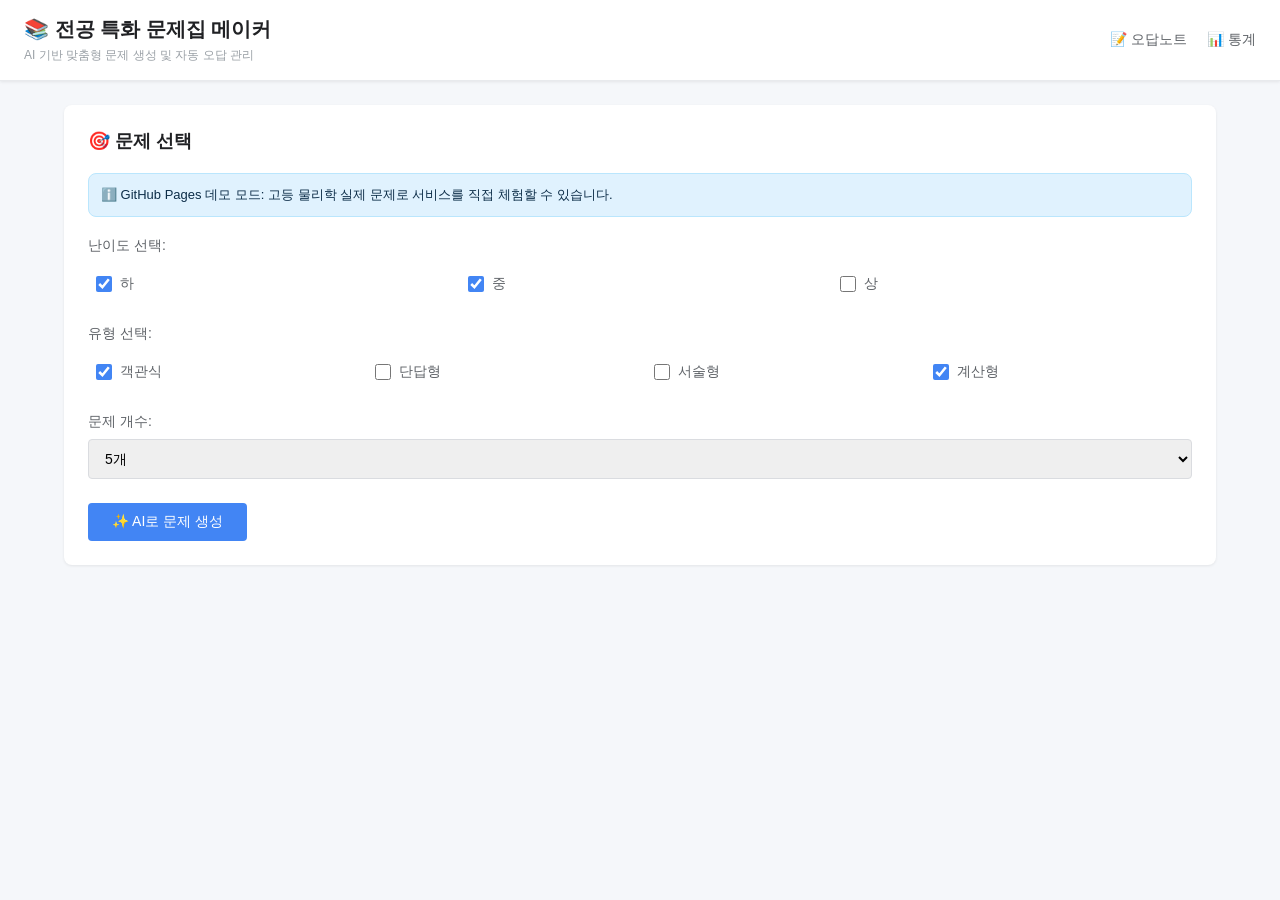
<file: index.html>
<!DOCTYPE html>
<html lang="ko">
<head>
    <meta charset="UTF-8">
    <meta name="viewport" content="width=device-width, initial-scale=1.0">
    <title>전공 특화 문제집 메이커 - AI 문제 생성</title>
    <!-- 데모 데이터 로드 (GitHub Pages 배포용) -->
    <script src="./data/demo-problems.js"></script>
    <script>
        // demo-problems.js 로드 확인 - 중복 로드 방지
        let demoProblemsLoaded = false;
        let demoProblemsLoadAttempted = false;
        
        function checkDemoProblems() {
            console.log('Checking DEMO_PROBLEMS...');
            if (!window.DEMO_PROBLEMS) {
                console.error('DEMO_PROBLEMS is undefined');
                return false;
            }
            if (!Array.isArray(window.DEMO_PROBLEMS)) {
                console.error('DEMO_PROBLEMS is not an array:', typeof window.DEMO_PROBLEMS);
                return false;
            }
            console.log('✓ DEMO_PROBLEMS loaded:', window.DEMO_PROBLEMS.length, 'problems');
            if (window.DEMO_PROBLEMS.length > 0) {
                console.log('First problem sample:', {
                    id: window.DEMO_PROBLEMS[0].id,
                    type: window.DEMO_PROBLEMS[0].type,
                    difficulty: window.DEMO_PROBLEMS[0].difficulty
                });
            }
            demoProblemsLoaded = true;
            return true;
        }
        
        // 페이지 로드 후 동적 로드 확인
        window.addEventListener('load', function() {
            setTimeout(() => {
                if (!demoProblemsLoaded && (!window.DEMO_PROBLEMS || window.DEMO_PROBLEMS.length === 0)) {
                    if (!demoProblemsLoadAttempted) {
                        console.warn('DEMO_PROBLEMS not loaded, trying alternative path...');
                        demoProblemsLoadAttempted = true;
                        const script = document.createElement('script');
                        script.src = './data/demo-problems.js';
                        script.onerror = () => console.error('Failed to load demo-problems.js');
                        script.onload = () => {
                            setTimeout(checkDemoProblems, 500);
                        };
                        document.head.appendChild(script);
                    }
                } else {
                    checkDemoProblems();
                }
            }, 500);
        });
    </script>
    <style>
        * { margin: 0; padding: 0; box-sizing: border-box; }
        body {
            font-family: -apple-system, BlinkMacSystemFont, 'Segoe UI', 'Roboto', sans-serif;
            background: #f5f7fa;
            min-height: 100vh;
            color: #333;
        }
        
        /* 헤더 */
        .header {
            background: white;
            border-bottom: 1px solid #e8eaed;
            padding: 16px 24px;
            display: flex;
            justify-content: space-between;
            align-items: center;
            box-shadow: 0 1px 3px rgba(0, 0, 0, 0.08);
        }
        .header-title { font-size: 20px; font-weight: 600; color: #202124; }
        .nav-links { display: flex; gap: 20px; }
        .nav-links a { color: #5f6368; text-decoration: none; font-size: 14px; cursor: pointer; }
        .nav-links a:hover { color: #202124; }
        
        /* 메인 컨테이너 */
        .container {
            max-width: 1200px;
            margin: 0 auto;
            padding: 24px;
        }
        
        /* 섹션 */
        .section {
            background: white;
            border-radius: 8px;
            padding: 24px;
            margin-bottom: 20px;
            box-shadow: 0 1px 3px rgba(0, 0, 0, 0.08);
        }
        
        .section-title { font-size: 18px; font-weight: 600; margin-bottom: 20px; color: #202124; }
        
        /* 입력 그룹 */
        .input-group { margin-bottom: 16px; }
        label { display: block; font-weight: 500; margin-bottom: 8px; font-size: 14px; color: #5f6368; }
        textarea, select, input[type="number"] {
            width: 100%;
            padding: 10px 12px;
            border: 1px solid #dadce0;
            border-radius: 4px;
            font-family: inherit;
            font-size: 14px;
            transition: all 0.2s;
        }
        textarea:focus, select:focus, input[type="number"]:focus {
            outline: none;
            border-color: #4285f4;
            box-shadow: 0 0 0 2px rgba(66, 133, 244, 0.1);
        }
        textarea { resize: vertical; min-height: 100px; }
        
        /* 체크박스 그룹 */
        .checkbox-group { display: grid; grid-template-columns: repeat(auto-fit, minmax(150px, 1fr)); gap: 12px; margin-top: 12px; }
        .checkbox-label {
            display: flex;
            align-items: center;
            gap: 8px;
            cursor: pointer;
            font-size: 14px;
            padding: 8px;
            border-radius: 4px;
            transition: background 0.2s;
        }
        .checkbox-label:hover { background: #f8f9fa; }
        input[type="checkbox"] { width: 16px; height: 16px; accent-color: #4285f4; cursor: pointer; }
        
        /* 버튼 */
        .button-group { display: flex; gap: 12px; margin-top: 24px; flex-wrap: wrap; }
        button {
            padding: 10px 24px;
            border: none;
            border-radius: 4px;
            font-size: 14px;
            font-weight: 500;
            cursor: pointer;
            transition: all 0.2s;
            min-width: 100px;
        }
        .btn-primary {
            background: #4285f4;
            color: white;
        }
        .btn-primary:hover { background: #357ae8; box-shadow: 0 2px 8px rgba(66, 133, 244, 0.3); }
        .btn-secondary {
            background: #f8f9fa;
            color: #3c4043;
            border: 1px solid #dadce0;
        }
        .btn-secondary:hover { background: #f1f3f4; border-color: #9aa0a6; }
          .hidden { display: none !important; }
        
        /* 퀴즈 화면 */
        .quiz-container { max-width: 800px; margin: 0 auto; }
        .progress-bar { width: 100%; height: 6px; background: #e8eaed; border-radius: 3px; margin-bottom: 20px; overflow: hidden; }
        .progress-fill { height: 100%; background: #4285f4; transition: width 0.3s; }
        
        .question-info { color: #5f6368; font-size: 13px; margin-bottom: 16px; font-weight: 500; }
        .question-text { font-size: 18px; font-weight: 600; color: #202124; margin-bottom: 24px; line-height: 1.8; }
        
        .options { display: flex; flex-direction: column; gap: 10px; margin-bottom: 24px; }
        .option-item {
            padding: 16px;
            border: 1px solid #dadce0;
            border-radius: 6px;
            cursor: pointer;
            transition: all 0.2s;
            font-size: 14px;
            background: white;
            font-weight: 500;
        }
        .option-item:hover { border-color: #4285f4; background: #f8f9fa; }
        .option-item.selected { border: 2px solid #4285f4; background: #e8f0fe; color: #1e40af; }
        .option-item.correct { border: 2px solid #34a853; background: #e6f4ea; color: #137333; }
        .option-item.incorrect { border: 2px solid #ea4335; background: #fce8e6; color: #c5221f; }
        
        /* 답변 입력 필드 */
        .answer-input-group { margin-bottom: 24px; }
        .answer-input-group textarea,
        .answer-input-group input[type="text"] {
            width: 100%;
            padding: 12px 16px;
            border: 1px solid #dadce0;
            border-radius: 6px;
            font-family: inherit;
            font-size: 14px;
            transition: all 0.2s;
            min-height: 50px;
        }
        .answer-input-group textarea:focus,
        .answer-input-group input[type="text"]:focus {
            outline: none;
            border-color: #4285f4;
            box-shadow: 0 0 0 2px rgba(66, 133, 244, 0.1);
        }
        .answer-input-group textarea { resize: vertical; min-height: 100px; }
        .answer-input-placeholder { font-size: 13px; color: #9aa0a6; margin-top: 8px; }
        
        .solution { 
            margin-top: 24px; 
            padding: 20px; 
            background: linear-gradient(135deg, #e8f0fe 0%, #f0f4ff 100%); 
            border-left: 4px solid #4285f4; 
            border-radius: 6px; 
            font-size: 14px; 
            line-height: 1.8; 
            color: #1e40af; 
            border: 1px solid #c6d9ff;
        }
        .solution-title { font-weight: 600; margin-bottom: 12px; font-size: 15px; }
        
        /* 완료 화면 */
        .completion-info { text-align: center; margin-bottom: 32px; }
        .completion-info h2 { font-size: 32px; margin-bottom: 12px; color: #202124; }
        
        .score-grid { display: grid; grid-template-columns: repeat(auto-fit, minmax(140px, 1fr)); gap: 16px; margin: 32px 0; }
        .score-card {
            padding: 28px 20px;
            background: linear-gradient(135deg, #e8f0fe 0%, #f0f4ff 100%);
            border-radius: 12px;
            text-align: center;
            border: 1px solid #c6d9ff;
            transition: transform 0.2s, box-shadow 0.2s;
        }
        .score-card:hover { transform: translateY(-4px); box-shadow: 0 4px 12px rgba(66, 133, 244, 0.15); }
        .score-number { font-size: 44px; font-weight: 700; color: #4285f4; margin-bottom: 12px; }
        .score-label { font-size: 12px; color: #5f6368; font-weight: 600; text-transform: uppercase; letter-spacing: 0.5px; }
        
        /* 모달 */
        .modal-overlay { display: none; position: fixed; top: 0; left: 0; right: 0; bottom: 0; background: rgba(0, 0, 0, 0.5); z-index: 1000; align-items: center; justify-content: center; }
        .modal-overlay.active { display: flex; }
        .modal-content { background: white; border-radius: 12px; padding: 32px; max-width: 700px; width: 90%; max-height: 80vh; overflow-y: auto; box-shadow: 0 8px 32px rgba(0, 0, 0, 0.2); }
        .modal-close { position: absolute; top: 16px; right: 16px; width: 36px; height: 36px; border: none; background: #f8f9fa; border-radius: 50%; cursor: pointer; font-size: 20px; color: #5f6368; transition: all 0.2s; }
        .modal-close:hover { background: #e8eaed; color: #202124; }        .demo-mode { padding: 12px; background: #e0f2fe; border: 1px solid #bae6fd; border-radius: 8px; margin-bottom: 20px; color: #0c2d48; font-size: 13px; }
        .progress-steps { display: flex; flex-wrap: wrap; gap: 8px; margin: 15px 0; }
        .step { padding: 8px 12px; background: #f3f4f6; border-radius: 6px; font-size: 12px; color: #666; }
        .step.active { background: #dbeafe; color: #0284c7; }
        .step.completed { background: #dcfce7; color: #059669; }
        .generation-status { text-align: center; padding: 20px; color: #666; font-size: 14px; }
    </style>
</head>
<body>    <!-- 헤더 -->
    <div class="header">
        <div>
            <div class="header-title">📚 전공 특화 문제집 메이커</div>
            <div style="font-size: 12px; color: #9aa0a6; margin-top: 4px;">AI 기반 맞춤형 문제 생성 및 자동 오답 관리</div>
        </div>
        <div class="nav-links">
            <a onclick="window.location.href='wrong_notes.html'" title="오답노트 보기">📝 오답노트</a>
            <a onclick="window.location.href='stats_dashboard.html'" title="학습 통계 보기">📊 통계</a>
        </div>
    </div>

    <div class="container">
        <!-- 설정 화면 -->
        <div class="setup-section" id="setupSection">
            <div class="section">
                <div class="section-title">🎯 문제 선택</div>

                <div class="demo-mode">
                    ℹ️ GitHub Pages 데모 모드: 고등 물리학 실제 문제로 서비스를 직접 체험할 수 있습니다.
                </div>

                <div class="input-group">
                    <label>난이도 선택:</label>
                    <div class="checkbox-group">
                        <label class="checkbox-label"><input type="checkbox" name="difficulty" value="easy" checked> 하</label>
                        <label class="checkbox-label"><input type="checkbox" name="difficulty" value="medium" checked> 중</label>
                        <label class="checkbox-label"><input type="checkbox" name="difficulty" value="hard"> 상</label>
                    </div>
                </div>

                <div class="input-group">
                    <label>유형 선택:</label>
                    <div class="checkbox-group">
                        <label class="checkbox-label"><input type="checkbox" name="type" value="multiple_choice" checked> 객관식</label>
                        <label class="checkbox-label"><input type="checkbox" name="type" value="short_answer"> 단답형</label>
                        <label class="checkbox-label"><input type="checkbox" name="type" value="essay"> 서술형</label>
                        <label class="checkbox-label"><input type="checkbox" name="type" value="calculation" checked> 계산형</label>
                    </div>
                </div>

                <div class="input-group">
                    <label for="questionCount">문제 개수:</label>
                    <select id="questionCount">
                        <option value="5" selected>5개</option>
                        <option value="10">10개</option>
                        <option value="15">15개</option>
                        <option value="20">20개</option>
                    </select>
                </div>

                <div class="button-group">
                    <button class="btn-primary" onclick="startQuiz()">✨ AI로 문제 생성</button>
                </div>

                <div id="generationProgress" style="display: none;">
                    <div class="progress-steps" id="progressSteps"></div>
                    <div id="generationStatus" class="generation-status"></div>
                </div>
            </div>
        </div>        <!-- 퀴즈 화면 -->
        <div class="quiz-section hidden" id="quizSection">
            <div class="section quiz-container">
                <div class="progress-bar"><div class="progress-fill" id="progressFill" style="width: 0%"></div></div>
                <div class="question-info" id="questionInfo"></div>
                <div class="question-text" id="questionText"></div>
                <div class="options" id="options"></div>
                <div class="solution hidden" id="solution">
                    <div class="solution-title">💡 풀이:</div>
                    <div id="solutionText"></div>
                </div>                <div class="button-group next-button">
                    <button class="btn-secondary" onclick="resetQuiz()">처음으로</button>
                    <button class="btn-secondary" id="skipBtn" onclick="skipQuestion()" style="display: none; background: #fff4e6; border-color: #ffb74d; color: #f57f17;">❓ 모르겠음</button>
                    <button class="btn-primary" id="nextBtn" disabled onclick="uiManager.nextQuizProblem()">다음 문제</button>
                </div>
            </div>
        </div>        <!-- 완료 화면 -->
        <div class="completion-screen hidden" id="completionScreen">
            <div class="section" style="text-align: center;">
                <div class="completion-info"><h2>🎉 퀴즈 완료!</h2></div>
                
                <div class="score-grid">
                    <div class="score-card">
                        <div class="score-number" id="correctCount">0</div>
                        <div class="score-label">정답</div>
                    </div>
                    <div class="score-card">
                        <div class="score-number" id="wrongCount">0</div>
                        <div class="score-label">오답</div>
                    </div>
                    <div class="score-card">
                        <div class="score-number" id="correctRate">0%</div>
                        <div class="score-label">정답률</div>
                    </div>
                    <div class="score-card">
                        <div class="score-number" id="totalCount">0</div>
                        <div class="score-label">총 문제</div>
                    </div>
                </div>
                
                <div class="button-group" style="margin-top: 30px; justify-content: center;">
                    <button class="btn-secondary" onclick="resetQuiz()">처음으로</button>
                    <button class="btn-primary" onclick="showWrongNotes()" id="wrongNotesBtn">📝 오답 노트 보기</button>
                </div>
                <div class="button-group" style="margin-top: 15px; justify-content: center;">
                    <button class="btn-secondary" onclick="window.location.href='stats_dashboard.html'" style="flex: 1; background: linear-gradient(135deg, #667eea 0%, #764ba2 100%); color: white; border: none;">📊 학습 통계 보기</button>
                </div>
            </div>
        </div>
    </div>    <!-- 오답 노트 모달 -->
    <div class="modal-overlay" id="wrongNotesModal">
        <div class="modal-content">
            <button class="modal-close" onclick="closeWrongNotes()">✕</button>
            <div style="font-size: 18px; font-weight: 600; margin-bottom: 20px; color: #202124;">📝 오답 노트</div>
            <div id="wrongNotesContent"></div>
        </div>
    </div><script src="stats_engine.js"></script>
    <script src="wrong_answer_engine.js"></script>
    <script>
        let quizData = [];
        let currentQuestion = 0;
        let answers = [];
        let wrongAnswers = [];
        let apiAvailable = false;
        let questionStartTime = 0; // 문제 풀이 시간 측정용
        let reviewMode = false; // 복습 모드 여부
        let reviewWrongAnswerId = null; // 복습 중인 오답 ID

        // 초기 데모 문제
        const demoQuestions = [
            { question: "SQL의 SELECT 문에서 조건을 지정하는 절은?", type: "multiple_choice", difficulty: "easy", options: ["WHERE", "GROUP BY", "ORDER BY", "HAVING"], correct: 0, solution: "WHERE절은 SQL 쿼리에서 특정 조건을 만족하는 행을 필터링할 때 사용합니다.", hints: ["조건을 필터링하는 SQL 절을 생각해봅시다", "SELECT 다음에 오는 절입니다"], concepts: ["SQL", "SELECT 문"], solutionSteps: ["WHERE 절의 역할 이해", "다른 절과 구분", "정답 선택"] },
            { question: "관계형 데이터베이스의 기본 단위는?", type: "multiple_choice", difficulty: "easy", options: ["테이블", "도큐먼트", "노드", "에지"], correct: 0, solution: "관계형 데이터베이스는 테이블 형태로 데이터를 저장하고 관리합니다.", hints: ["행과 열로 이루어진 구조", "2차원 배열 형태"], concepts: ["관계형 DB", "테이블"], solutionSteps: ["RDB의 정의 확인", "구조 이해", "정답 선택"] },
            { question: "Primary Key의 특성이 아닌 것은?", type: "multiple_choice", difficulty: "medium", options: ["NULL 값 허용", "유니크성", "개체 무결성 보장", "행 식별"], correct: 0, solution: "Primary Key는 NULL 값을 허용하지 않습니다. 반드시 고유한 값이어야 하고, 행을 식별합니다.", hints: ["NULL 값을 허용하지 않는 특성 생각", "데이터 무결성 고려"], concepts: ["Primary Key", "제약조건"], solutionSteps: ["PK의 특성 나열", "각 특성 검증", "NULL 허용 여부 확인"] },
            { question: "INNER JOIN의 결과는?", type: "multiple_choice", difficulty: "medium", options: ["두 테이블의 교집합", "왼쪽 테이블 전체", "오른쪽 테이블 전체", "두 테이블의 합집합"], correct: 0, solution: "INNER JOIN은 두 테이블에서 조건을 만족하는 행들의 교집합을 반환합니다.", hints: ["INNER는 '내부'를 의미", "조건을 만족하는 행만 반환"], concepts: ["JOIN", "INNER JOIN"], solutionSteps: ["JOIN의 종류 이해", "INNER JOIN의 정의", "교집합 개념 적용"] },
            { question: "정규화(Normalization)의 주요 목적은?", type: "multiple_choice", difficulty: "medium", options: ["데이터 중복 제거", "조회 속도 향상", "저장 용량 증가", "쿼리 복잡도 증가"], correct: 0, solution: "정규화는 데이터의 중복을 제거하고 데이터 무결성을 보장하는 과정입니다.", hints: ["데이터 중복의 문제점", "데이터 일관성 유지"], concepts: ["정규화", "데이터 무결성"], solutionSteps: ["정규화의 목적 확인", "부작용 검토", "정답 도출"] },
            { question: "ACID 특성에서 C는 무엇을 의미하는가?", type: "multiple_choice", difficulty: "medium", options: ["Consistency (일관성)", "Capacity", "Compatibility", "Comparison"], correct: 0, solution: "ACID의 C는 Consistency(일관성)로, 트랜잭션 전후의 데이터 일관성을 보장합니다.", hints: ["Atomicity, Consistency, ...", "데이터 무결성 관련"], concepts: ["ACID", "트랜잭션"], solutionSteps: ["ACID 특성 나열", "각 약자 확인", "Consistency의 의미"] },
            { question: "인덱스(Index) 없는 테이블에서 조회 시간의 시간 복잡도는?", type: "multiple_choice", difficulty: "hard", options: ["O(n)", "O(log n)", "O(1)", "O(n²)"], correct: 0, solution: "인덱스가 없으면 전체 행을 순회해야 하므로 시간 복잡도는 O(n)입니다.", hints: ["모든 행을 탐색해야 함", "선형 탐색"], concepts: ["인덱스", "시간 복잡도"], solutionSteps: ["인덱스의 역할 이해", "전체 탐색 시 복잡도", "선형 vs 이진 탐색"] },
            { question: "트랜잭션의 ROLLBACK이 불가능한 상태는?", type: "multiple_choice", difficulty: "hard", options: ["COMMIT 후", "SAVEPOINT 생성 중", "다른 트랜잭션 대기 중", "SELECT 실행 중"], correct: 0, solution: "COMMIT이 실행되면 모든 변경사항이 영구적으로 저장되어 ROLLBACK이 불가능합니다.", hints: ["COMMIT의 의미", "되돌릴 수 있는 지점"], concepts: ["트랜잭션", "COMMIT", "ROLLBACK"], solutionSteps: ["트랜잭션 상태 확인", "COMMIT의 효과", "ROLLBACK 가능성 판단"] },
            { question: "분산 데이터베이스에서 데이터 무결성을 보장하는 방법은?", type: "multiple_choice", difficulty: "hard", options: ["2단계 커밋(2PC)", "샤딩", "복제", "캐싱"], correct: 0, solution: "2단계 커밋(2-Phase Commit)은 분산 환경에서 트랜잭션의 원자성과 일관성을 보장합니다.", hints: ["분산 환경에서의 동기화", "커밋 프로토콜"], concepts: ["분산 DB", "2PC", "일관성"], solutionSteps: ["분산 환경의 문제", "2PC의 단계", "데이터 무결성 보장"] }
        ];        // 앱 초기화
        window.addEventListener('load', () => {
            checkReviewMode();
        });

        /**
         * 복습 모드 확인
         */
        async function checkReviewMode() {
            const urlParams = new URLSearchParams(window.location.search);
            const reviewParam = urlParams.get('review');
            
            if (reviewParam) {
                reviewMode = true;
                reviewWrongAnswerId = reviewParam;
                
                // 복습할 오답 데이터 로드
                const wrongAnswer = await WrongAnswerDB.getWrongAnswerByQuestionId(reviewParam);
                if (wrongAnswer) {
                    // 복습용 문제로 설정
                    quizData = [{
                        id: wrongAnswer.questionId,
                        question: wrongAnswer.question,
                        options: [wrongAnswer.correctAnswer], // 정답만 제시 (다시 풀기용)
                        answer: wrongAnswer.correctAnswer,
                        explanation: wrongAnswer.explanation,
                        solution: wrongAnswer.explanation,
                        concepts: wrongAnswer.concepts,
                        difficulty: wrongAnswer.difficulty,
                        type: wrongAnswer.questionType
                    }];
                    
                    document.getElementById('setupSection').classList.add('hidden');
                    document.getElementById('quizSection').classList.remove('hidden');
                    displayProblem();
                } else {
                    reviewMode = false;
                }
            }
        }        // GitHub Pages 배포용: 항상 데모 모드 사용
        function initializeDemo() {
            console.log('데모 모드 초기화 완료');
        }

        async function startQuiz() {
            const difficulties = Array.from(document.querySelectorAll('input[name="difficulty"]:checked')).map(cb => cb.value);
            const types = Array.from(document.querySelectorAll('input[name="type"]:checked')).map(cb => cb.value);
            const count = parseInt(document.getElementById('questionCount').value);

            if (difficulties.length === 0 || types.length === 0) { alert('난이도와 유형을 선택하세요!'); return; }

            console.log('데모 문제 생성 시작:', { difficulties, types, count });
            generateProblemsWithDemo(difficulties, types, count);
        }

        function generateProblemsWithDemo(difficulties, types, count) {
            console.log('데모 문제 생성 시작:', { difficulties, types, count });
            console.log('DEMO_PROBLEMS 확인:', {
                exists: !!window.DEMO_PROBLEMS,
                isArray: Array.isArray(window.DEMO_PROBLEMS),
                length: window.DEMO_PROBLEMS ? window.DEMO_PROBLEMS.length : 0
            });
            
            // data/demo-problems.js에서 로드된 DEMO_PROBLEMS 사용
            const allProblems = window.DEMO_PROBLEMS || [];
            console.log('모든 문제 개수:', allProblems.length);
            
            if (allProblems.length > 0) {
                console.log('샘플 문제:', allProblems[0]);
            }
            
            quizData = allProblems.filter(q => {
                const difficultyMatch = difficulties.includes(q.difficulty);
                const typeMatch = types.includes(q.type);
                if (!difficultyMatch) console.warn('난이도 미스매치:', q.id, 'q.difficulty:', q.difficulty, 'selected:', difficulties);
                if (!typeMatch) console.warn('타입 미스매치:', q.id, 'q.type:', q.type, 'selected:', types);
                return difficultyMatch && typeMatch;
            });
            console.log('필터링된 문제:', quizData.length, '개');
            
            if (quizData.length === 0) {
                alert('선택한 난이도와 유형에 해당하는 문제가 없습니다.');
                console.error('사용 가능한 문제 없음');
                return;
            }
            
            if (quizData.length > count) { 
                quizData = quizData.sort(() => Math.random() - 0.5).slice(0, count);
            }
            
            // 문제 포맷 변환: correctAnswer를 answer로 통일
            quizData = quizData.map((q, idx) => ({
                ...q,
                id: q.id || `demo_q_${idx}`,
                type: q.type || 'multiple_choice',
                difficulty: q.difficulty || 'medium',
                answer: q.correctAnswer || null,
                explanation: q.explanation || ''
            }));
            
            console.log('최종 문제:', quizData.length, '개');
            startQuizSession();
        }

        function showGenerationProgress() {
            document.getElementById('generationProgress').style.display = 'block';
            const steps = [
                { id: 'analysis', label: '자료 분석' },
                { id: 'generation', label: '문제 생성' },
                { id: 'validation', label: '검증' }
            ];
            
            let stepsHTML = '';
            steps.forEach(step => {
                stepsHTML += `<div class="step" id="step-${step.id}">${step.label}</div>`;
            });
            document.getElementById('progressSteps').innerHTML = stepsHTML;
        }

        function updateProgressStep(stepId, status, message) {
            const element = document.getElementById(`step-${stepId}`);
            if (element) {
                element.className = `step ${status}`;
            }
            document.getElementById('generationStatus').textContent = message;
        }        function startQuizSession() {
            console.log('퀴즈 세션 시작:', quizData.length, '개 문제');
            
            if (!quizData || quizData.length === 0) {
                alert('문제가 없습니다. 문제 생성을 다시 시도해주세요.');
                console.error('quizData가 비어있음');
                return;
            }
            
            document.getElementById('generationProgress').style.display = 'none';
            currentQuestion = 0;
            answers = new Array(quizData.length).fill(null);
            wrongAnswers = [];

            document.getElementById('setupSection').classList.add('hidden');
            document.getElementById('quizSection').classList.remove('hidden');
            displayProblem();        }

        function displayProblem() {
            const problem = quizData[currentQuestion];
            console.log('문제 표시:', currentQuestion + 1, '/', quizData.length, problem);
            
            if (!problem) {
                console.error('문제가 없음:', currentQuestion);
                return;
            }
            
            const progress = ((currentQuestion + 1) / quizData.length) * 100;

            document.getElementById('questionInfo').textContent = `문제 ${currentQuestion + 1} / ${quizData.length}`;
            document.getElementById('progressFill').style.width = progress + '%';
            document.getElementById('questionText').textContent = problem.question || '문제 내용이 없습니다.';

            const optionsDiv = document.getElementById('options');
            optionsDiv.innerHTML = '';
            
            const nextBtn = document.getElementById('nextBtn');
            nextBtn.disabled = true;
            nextBtn.textContent = '다음 문제';
            nextBtn.onclick = () => nextProblem();

            // 모르겠음 버튼 표시 여부
            const skipBtn = document.getElementById('skipBtn');
            skipBtn.style.display = problem.type === 'multiple_choice' ? 'none' : 'block';
            
            // 문제 유형에 따라 다른 입력 방식 제공
            if (problem.type === 'multiple_choice' && problem.options && problem.options.length > 0) {
                // 객관식: 선택지 버튼
                problem.options.forEach((option, index) => {
                    const optionDiv = document.createElement('div');
                    optionDiv.className = 'option-item';
                    optionDiv.textContent = option;
                    optionDiv.onclick = () => selectAnswer(index);
                    optionsDiv.appendChild(optionDiv);
                });
                
                // 이미 답변했으면 선택 상태 복원
                if (answers[currentQuestion] !== null && typeof answers[currentQuestion] === 'number') {
                    const selectedOption = optionsDiv.children[answers[currentQuestion]];
                    if (selectedOption) selectedOption.classList.add('selected');
                }
            } else if (problem.type === 'essay') {
                // 서술형: 텍스트 영역
                const group = document.createElement('div');
                group.className = 'answer-input-group';
                const textarea = document.createElement('textarea');
                textarea.id = 'answerInput';
                textarea.placeholder = '답변을 입력하세요...';
                textarea.value = answers[currentQuestion] || '';
                textarea.oninput = () => selectAnswer(textarea.value);
                group.appendChild(textarea);
                group.appendChild(document.createElement('div')).className = 'answer-input-placeholder';
                optionsDiv.appendChild(group);
                nextBtn.disabled = false; // 서술형은 빈 답도 진행 가능
                textarea.focus();
            } else if (problem.type === 'short_answer' || problem.type === 'calculation') {
                // 단답형/계산형: 텍스트 입력
                const group = document.createElement('div');
                group.className = 'answer-input-group';
                const input = document.createElement('input');
                input.id = 'answerInput';
                input.type = 'text';
                input.placeholder = problem.type === 'calculation' ? '계산 결과를 입력하세요...' : '답을 입력하세요...';
                input.value = answers[currentQuestion] || '';
                input.oninput = () => selectAnswer(input.value);
                input.onkeypress = (e) => {
                    if (e.key === 'Enter' && answers[currentQuestion]) {
                        nextProblem();
                    }
                };
                group.appendChild(input);
                optionsDiv.appendChild(group);
                nextBtn.disabled = false; // 빈 답이라도 진행 가능
                input.focus();
            } else {
                console.warn('지원하지 않는 문제 유형:', problem.type);
            }

            document.getElementById('solution').classList.add('hidden');
            
            // 문제 풀이 시간 측정 시작
            questionStartTime = Date.now();
        }

        function selectAnswer(answer) {
            answers[currentQuestion] = answer;
            const problem = quizData[currentQuestion];
            
            // 객관식인 경우만 선택 상태 UI 업데이트
            if (problem.type === 'multiple_choice' && typeof answer === 'number') {
                const optionsDiv = document.getElementById('options');
                Array.from(optionsDiv.children).forEach((child, i) => {
                    child.classList.remove('selected');
                });
                if (optionsDiv.children[answer]) {
                    optionsDiv.children[answer].classList.add('selected');
                }
            }
            
            // 다음 버튼 활성화 (답변이 있을 경우)
            const nextBtn = document.getElementById('nextBtn');
            if (answers[currentQuestion] !== null && answers[currentQuestion] !== '') {
                nextBtn.disabled = false;
            }
        }

        function skipQuestion() {
            // 모르겠음 버튼: 빈 답으로 진행
            answers[currentQuestion] = '';
            nextProblem();
        }

        function skipQuestion() {
            // 모르겠음 버튼: 빈 답으로 진행
            answers[currentQuestion] = '';
            nextProblem();
        }

        async function nextProblem() {
            const problem = quizData[currentQuestion];
            
            // 1단계: 답변 선택 확인 (객관식만 필수)
            if (problem.type === 'multiple_choice' && answers[currentQuestion] === null) {
                alert('선택지를 선택하세요!');
                return;
            }
            
            // 다른 유형은 빈 답도 허용
            if (answers[currentQuestion] === null) {
                answers[currentQuestion] = '';
            }

            // 2단계: 정답/오답 확인 및 해설 표시
            const correctAnswer = problem.answer || (problem.options ? problem.options[0] : null);
            let userAnswer;
            
            if (problem.type === 'multiple_choice') {
                // 객관식: 선택한 선택지
                userAnswer = problem.options ? problem.options[answers[currentQuestion]] : null;
            } else {
                // 단답형/계산형/서술형: 입력한 텍스트
                userAnswer = answers[currentQuestion];
            }
            
            const isCorrect = userAnswer === correctAnswer;

            // 3단계: 옵션 시각적 업데이트 (정답/오답 표시) - 객관식만 해당
            if (problem.type === 'multiple_choice') {
                const optionsDiv = document.getElementById('options');
                Array.from(optionsDiv.children).forEach((child, i) => {
                    child.classList.remove('selected');
                    if (problem.options && problem.options[i] === correctAnswer) {
                        child.classList.add('correct');
                    }
                    else if (i === answers[currentQuestion] && !isCorrect) {
                        child.classList.add('incorrect');
                    }
                });
            }

            // 4단계: 해설 표시
            document.getElementById('solutionText').textContent = problem.explanation || problem.solution;
            document.getElementById('solution').classList.remove('hidden');

            // 5단계: 풀이 시간 계산
            const timeSpent = Math.floor((Date.now() - questionStartTime) / 1000); // 초 단위

            // 6단계: 학습 데이터 저장 (IndexedDB - stats_engine.js)
            const attemptId = await saveQuestionAttempt(problem, isCorrect, userAnswer, correctAnswer, timeSpent);            // 7단계: 복습 모드인 경우 오답 상태 업데이트
            if (reviewMode && reviewWrongAnswerId) {
                await WrongAnswerManager.processReview(reviewWrongAnswerId, isCorrect);
            }
            // 8단계: 일반 모드이고 오답인 경우 오답 노트에 저장 (wrong_answer_engine.js)
            else if (!isCorrect) {
                const problemData = {
                    question: problem.question,
                    concepts: problem.concepts || [],
                    explanation: problem.explanation || problem.solution,
                    type: problem.type || 'multiple_choice',
                    difficulty: problem.difficulty || 'medium'
                };

                const attemptData = {
                    questionId: problem.id || `q_${Date.now()}`,
                    workbookId: 'app_ai_session',
                    userAnswer: userAnswer,
                    correctAnswer: correctAnswer,
                    usedHint: false
                };

                await WrongAnswerManager.addWrongAnswer(attemptData, problemData);

                // 메모리에도 저장 (모달용)
                wrongAnswers.push({
                    question: problem.question,
                    userAnswer: userAnswer,
                    correctAnswer: correctAnswer,
                    solution: problem.explanation || problem.solution,
                    difficulty: problem.difficulty,
                    type: problem.type
                });
            }            // 9단계: 다음 버튼 활성화 및 설정
            const nextBtn = document.getElementById('nextBtn');
            nextBtn.disabled = false;

            // 마지막 문제인지 확인
            if (currentQuestion >= quizData.length - 1) {
                // 마지막 문제
                nextBtn.textContent = reviewMode ? '복습 완료' : '제출하기';
                nextBtn.onclick = () => showCompletion();
            } else {
                // 중간 문제 - 다음 문제로 이동
                nextBtn.textContent = '다음 문제';
                nextBtn.onclick = () => moveToNextProblem();
            }
        }

        /**
         * 문제 풀이 데이터 저장
         */
        async function saveQuestionAttempt(problem, isCorrect, userAnswer, correctAnswer, timeSpent) {
            try {
                const attemptId = await StatsDB.saveAttempt({
                    questionId: problem.id || `q_${Date.now()}`,
                    workbookId: 'app_ai_session',
                    concepts: problem.concepts || [],
                    questionType: problem.type || 'multiple_choice',
                    difficulty: problem.difficulty || 'medium',
                    isCorrect: isCorrect,
                    usedHint: false,
                    hintLevel: 0,
                    timeSpent: timeSpent,
                    question: problem.question,
                    userAnswer: userAnswer,
                    correctAnswer: correctAnswer
                });
                return attemptId;
            } catch (error) {
                console.error('학습 데이터 저장 실패:', error);
                return null;
            }
        }        function moveToNextProblem() {
            currentQuestion++;
            displayProblem();
            
            // 다음 문제 표시 후 버튼 상태 초기화
            const nextBtn = document.getElementById('nextBtn');
            nextBtn.disabled = true;
            nextBtn.textContent = '다음 문제';
            nextBtn.onclick = () => nextProblem();
        }

        function showCompletion() {
            // 복습 모드인 경우 오답노트로 즉시 이동
            if (reviewMode) {
                window.location.href = 'wrong_notes.html';
                return;
            }

            const correct = answers.filter((ans, i) => {
                const problem = quizData[i];
                const correctAnswer = problem.answer || problem.options[0];
                const userAnswer = problem.options ? problem.options[ans] : ans;
                return userAnswer === correctAnswer;
            }).length;
            const total = quizData.length;
            const rate = Math.round((correct / total) * 100);

            document.getElementById('quizSection').classList.add('hidden');
            document.getElementById('completionScreen').classList.remove('hidden');

            document.getElementById('correctCount').textContent = correct;
            document.getElementById('wrongCount').textContent = total - correct;
            document.getElementById('correctRate').textContent = rate + '%';
            document.getElementById('totalCount').textContent = total;

            if (wrongAnswers.length === 0) {
                document.getElementById('wrongNotesBtn').textContent = '🎯 완벽합니다!';
                document.getElementById('wrongNotesBtn').disabled = true;
            } else {
                // 오답노트 버튼을 별도 페이지로 링크
                document.getElementById('wrongNotesBtn').onclick = () => window.location.href = 'wrong_notes.html';
            }
        }

        function showWrongNotes() {
            if (wrongAnswers.length === 0) return;

            let html = '';
            const difficulties = ['easy', 'medium', 'hard'];
            const difficultyLabels = { easy: '📊 하', medium: '📊 중', hard: '📊 상' };

            difficulties.forEach(diff => {
                const wrongByDiff = wrongAnswers.filter(w => w.difficulty === diff);
                if (wrongByDiff.length > 0) {
                    html += `<div class="category-header">${difficultyLabels[diff]}</div>`;
                    wrongByDiff.forEach(wrong => {
                        html += `
                            <div class="wrong-item">
                                <div class="wrong-question">Q. ${wrong.question}</div>
                                <div class="wrong-answer">❌ 내 답: ${wrong.userAnswer}</div>
                                <div class="correct-answer">✅ 정답: ${wrong.correctAnswer}</div>
                                <div class="explanation">${wrong.solution}</div>
                            </div>
                        `;
                    });
                }
            });

            document.getElementById('wrongNotesContent').innerHTML = html;
            document.getElementById('wrongNotesModal').classList.add('active');
        }

        function closeWrongNotes() {
            document.getElementById('wrongNotesModal').classList.remove('active');
        }        function resetQuiz() {
            if (reviewMode) {
                // 복습 모드에서는 오답노트로 이동
                window.location.href = 'wrong_notes.html';
            } else {
                // 일반 모드에서는 설정 화면으로 돌아감
                document.getElementById('setupSection').classList.remove('hidden');
                document.getElementById('quizSection').classList.add('hidden');
                document.getElementById('completionScreen').classList.add('hidden');
                document.getElementById('wrongNotesModal').classList.remove('active');
                currentQuestion = 0;
                answers = [];
                wrongAnswers = [];
            }
        }
    </script>
</body>
</html>
</file>
